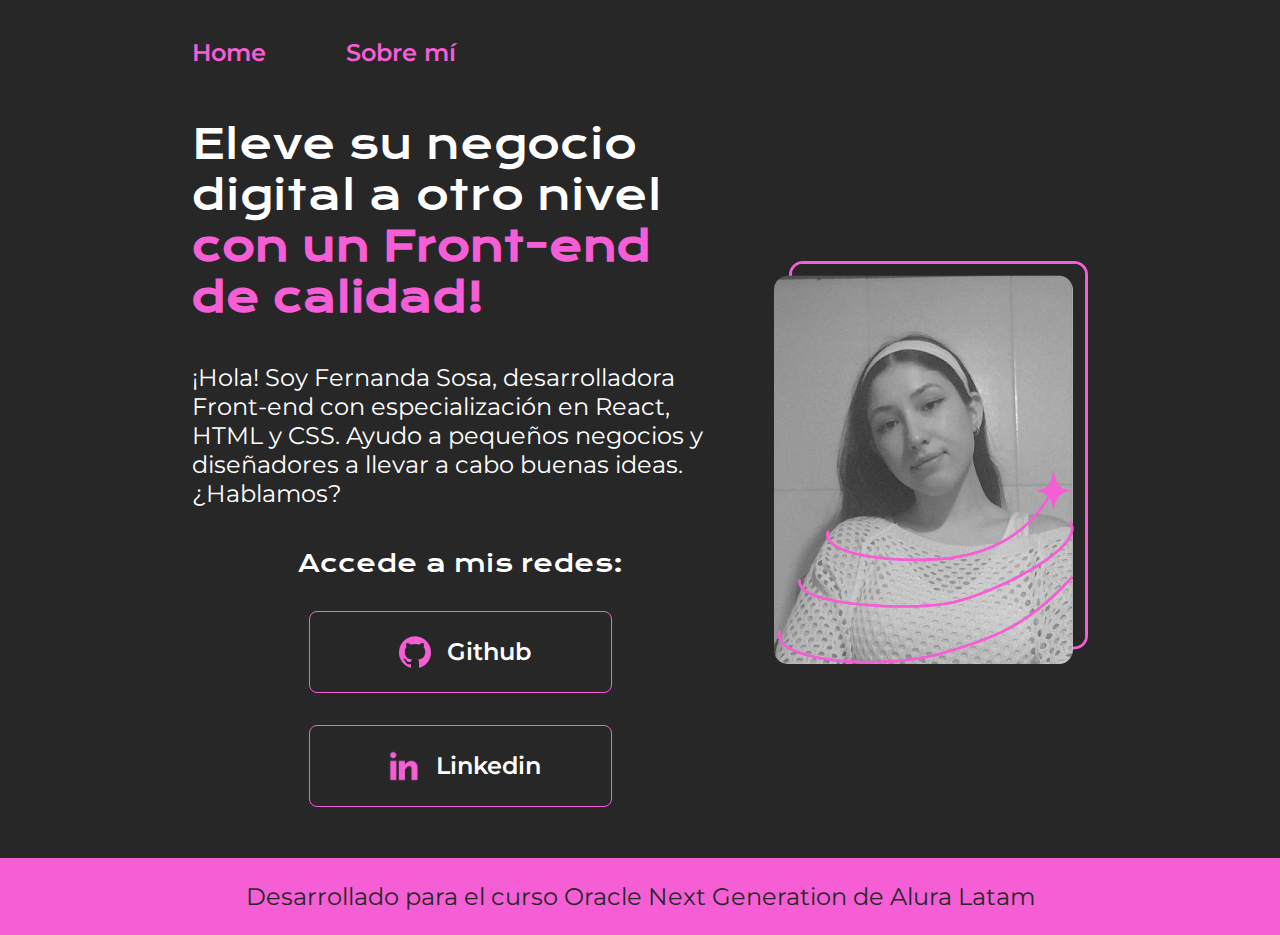
<file: index.html>
<!DOCTYPE html>
<html lang="es-ar">
<head>
    <meta charset="UTF-8">
    <meta name="viewport" content="width=device-width, initial-scale=1.0">
    <link rel="stylesheet" href="styles/styles.css">
    <link rel="icon" href="/assets/cat.png" type="image/png">
    <title>Portafolio</title>
</head>
<body>
    <header>
        <nav id="header-navbar">
            <a class="link-menu" href="index.html">Home</a>
            <a class="link-menu" href="about.html">Sobre mí</a>
        </nav>
    </header>   

    <main>
        <section class="presentacion">
            <h1 class="titulo-presentacion">Eleve su negocio digital a otro nivel <strong id="strong-titulo">con un Front-end de calidad!</strong></h1>
            
            <p class="parrafo-presentacion">¡Hola! Soy Fernanda Sosa, desarrolladora Front-end con especialización en React, HTML y CSS. Ayudo a pequeños negocios y diseñadores a llevar a cabo buenas ideas. ¿Hablamos?</p>

            <div class="botones-presentacion">
                <h2 id="subtitulo-botones">Accede a mis redes:</h2>
                <a class="boton-presentacion" href="https://github.com/Ferrrchu"> <img class="icono" src="assets/github.png" alt="logo de github">
                    Github</a>
                    
                <a class="boton-presentacion" href="https://www.linkedin.com/in/maria-fernanda-sosa-46b599370/"> <img class="icono" src="assets/linkedin.png" alt="Logo de linkedin">
                    Linkedin</a>
                    
            </div>
        </section>
        
        <img id="imagen-presentacion" src="assets/Group 1.png" alt="Imagen de Ana García trabajando">
    </main>

    <footer>
        <p>Desarrollado para el curso Oracle Next Generation de Alura Latam</p>
    </footer>
</body>
</html>
</file>
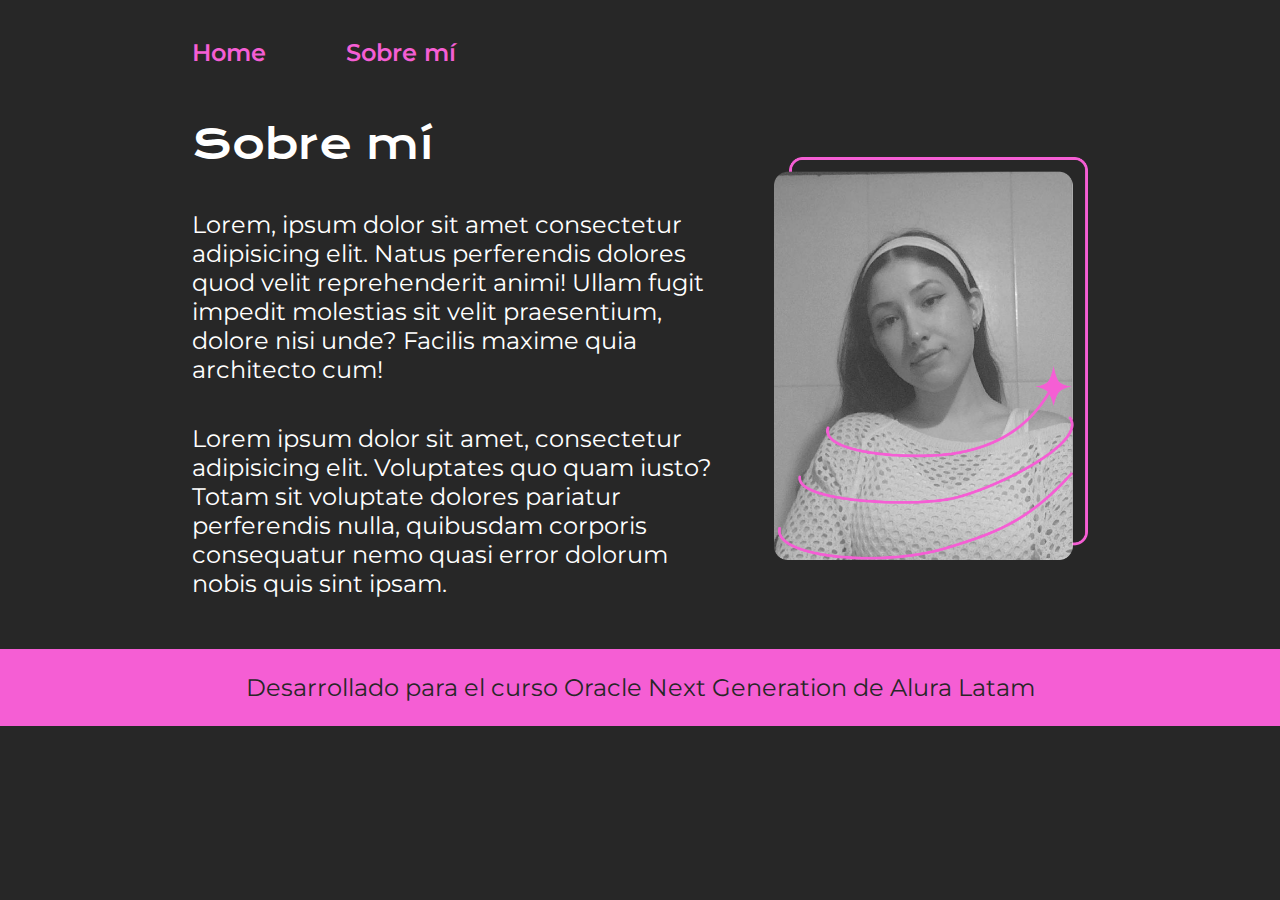
<file: about.html>
<!DOCTYPE html>
<html lang="es-ar">
<head>
    <meta charset="UTF-8">
    <meta name="viewport" content="width=device-width, initial-scale=1.0">
    <link rel="stylesheet" href="styles/styles.css">
    <link rel="icon" href="/assets/cat.png" type="image/png">
    <title>Sobre mí</title>
</head>
<body>
    <header>
        <nav id="header-navbar">
            <a class="link-menu" href="index.html">Home</a>
            <a class="link-menu" href="about.html">Sobre mí</a>
        </nav>
    </header>
    <main>
        <section class="presentacion">
            <h1 class="titulo-presentacion">Sobre mí</h1>
            <p class="parrafo-presentacion">Lorem, ipsum dolor sit amet consectetur adipisicing elit. Natus perferendis dolores quod velit reprehenderit animi! Ullam fugit impedit molestias sit velit praesentium, dolore nisi unde? Facilis maxime quia architecto cum!</p>
            <p class="parrafo-presentacion">Lorem ipsum dolor sit amet, consectetur adipisicing elit. Voluptates quo quam iusto? Totam sit voluptate dolores pariatur perferendis nulla, quibusdam corporis consequatur nemo quasi error dolorum nobis quis sint ipsam.</p>
        </section>
        <img id="imagen-presentacion" src="assets/Group 1.png" alt="Imagen de Ana García trabajando">

    </main>
    <footer>
        <p>Desarrollado para el curso Oracle Next Generation de Alura Latam</p>
    </footer>
</body>
</html>
</file>
<file: styles/styles.css>
@import url('https://fonts.googleapis.com/css2?family=Krona+One&family=Montserrat:ital,wght@0,100..900;1,100..900&display=swap');

:root{
    --color-primario: #272727;
    --color-secundario: #f55ed4;
    --color-terciario: #FFFFFF;

    --fuente-montserrat: 'Montserrat', sans-serif;
    --fuente-krona-one: 'Krona One', sans-serif;
}

* {
    margin: 0px;
    padding: 0px;
}

body {
    background-color: var(--color-primario);
    color: var(--color-terciario);
    box-sizing: border-box;
}

.link-menu {
    text-decoration: none;
    color: var(--color-secundario)
}

header {
    margin: 3% 0% 0% 15%;
}

#header-navbar {
    display: flex;
    font-size: 1.5rem;
    font-family: var(--fuente-montserrat);
    font-weight: 600;
    gap: 80px;
}

#strong-titulo {
    color: var(--color-secundario)
}

main {
    display: flex;
    align-items: center;
    justify-content: space-between;
    margin: 4% 15%;
}


.presentacion {
    width: 60%;
    display: flex;
    flex-direction: column;
    justify-content: space-between;
    gap: 2.5rem;
}

.titulo-presentacion {
    font-size: 2.5rem;
    font-family: var(--fuente-krona-one);
    font-weight: 400;
    font-style: normal;
}

.parrafo-presentacion{
    font-size: 1.5rem;
    font-family: var(--fuente-montserrat);
    font-weight: 400;
}

.botones-presentacion {
    display: flex;
    flex-direction: column;
    align-items: center;
    justify-content: center;
    gap: 2rem;
}

#imagen-presentacion {
    width: 35%;
}

.boton-presentacion {
    display: flex;
    align-items: center;
    justify-content: center;
    width: 50%;
    text-align: center;
    padding: 1rem;
    border: 0.1rem solid var(--color-secundario);
    border-radius: 0.5rem;
    font-size: 1.5rem;
    font-family: var(--fuente-montserrat);
    font-weight: 600;
    text-decoration: none;
    color: var(--color-terciario);
    gap: 0.5rem;
}

.boton-presentacion:hover {
    background-color: #494949;
}

#subtitulo-botones {
    font-size: 1.5rem;
    font-family: var(--fuente-krona-one);
    font-weight: 400;
    font-style: normal;
}

.icono {
    width: 2rem;
    height: 2rem;
    margin: 0.5rem;
}

footer {
    display: flex;
    align-items: center;
    justify-content: center;
    background-color: var(--color-secundario);
    padding: 1.5rem;
    color: var(--color-primario);
    font-size: 1.5rem;
    font-family: var(--fuente-montserrat);
    font-weight: 400;
}


@media(max-width: 1200px){

    header {
            margin:10%;
        }

    #header-navbar {
        justify-content: center;
    }

    main {
            flex-direction: column-reverse;
            gap: 2.5rem;
            padding: 0px 5% 5% 5%;
            margin: 5%;
        }

    .presentacion {
        width: auto;
    }

    #imagen-presentacion{
        width: 70%;
    }


}
</file>
